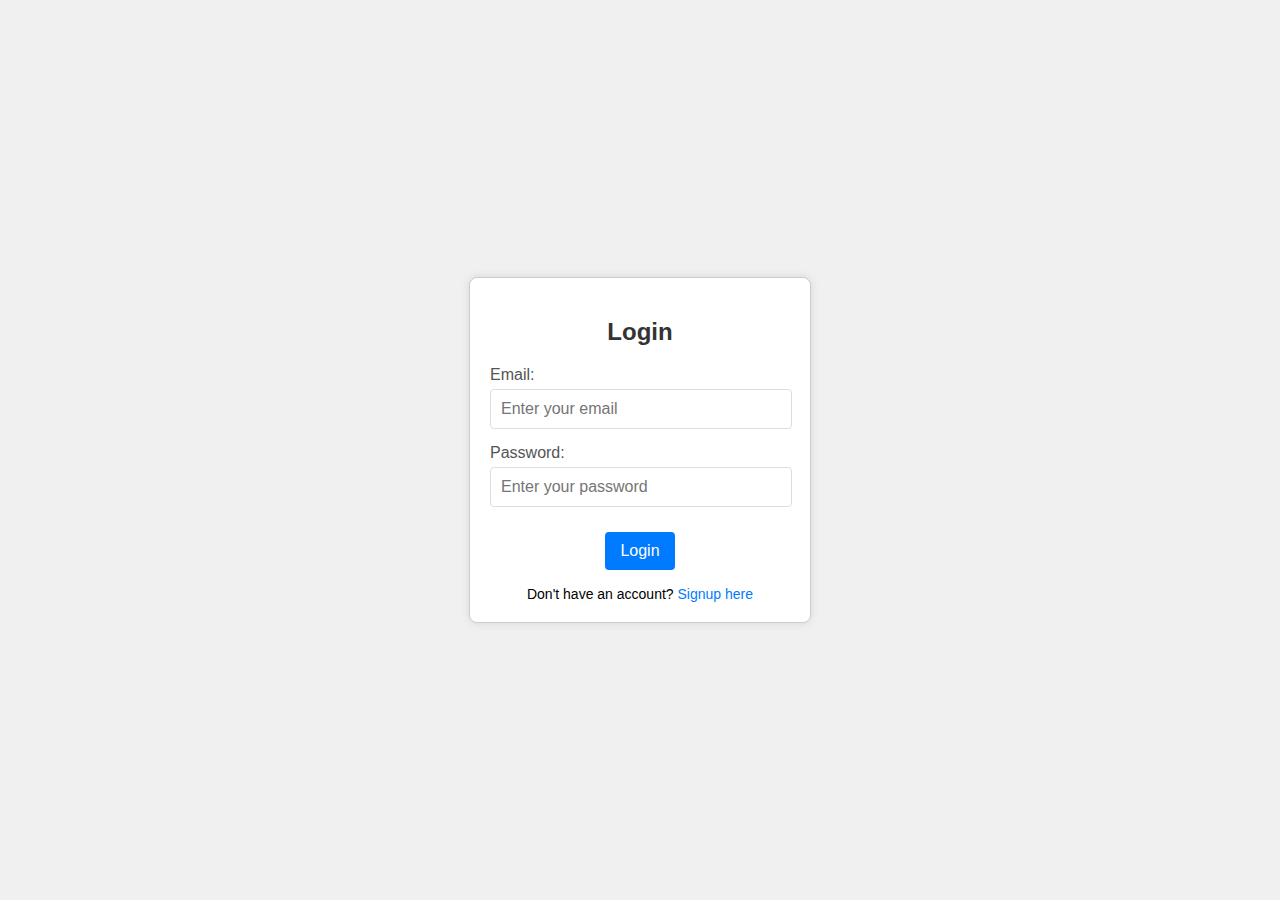
<file: Login Page/dashboard.html>
<!DOCTYPE html>
<html lang="en">
<head>
    <meta charset="UTF-8">
    <meta name="viewport" content="width=device-width, initial-scale=1.0">
    <title>Dashboard</title>
    <style>
        body {
            font-family: Arial, sans-serif;
            background-color: #ffffff;
            display: flex;
            justify-content: center;
            align-items: center;
            min-height: 100vh;
            margin: 0;
        }
        .container {
            padding: 30px;
            text-align: center;
            width: 400px;
        }
        h1 {
            color: #333;
        }
        p {
            font-size: 18px;
            color: #555;
        }
        .options button {
            background-color: #007bff;
            color: white;
            padding: 10px 20px;
            border: none;
            border-radius: 4px;
            cursor: pointer;
            font-size: 16px;
            margin: 10px;
            transition: background-color 0.3s ease;
        }
        .options button:hover {
            background-color: #4b97e7;
        }
    </style>
</head>
<body>
    <div class="container">
        <h1 id="welcomeMessage"></h1>
        <p>Welcome!</p>

        <div class="options">
            <button onclick="handleLogout()">Logout</button>
        </div>
    </div>

    <script>
        document.addEventListener('DOMContentLoaded', (event) => {
            const userName = localStorage.getItem('userName');
            const welcomeMessageElement = document.getElementById('welcomeMessage');

            if (userName) {
                welcomeMessageElement.textContent = `Hi, ${userName}!`;
            } else {
                welcomeMessageElement.textContent = `Hi there!`;
                window.open("login.html", "_self");
            }
        });

        function handleLogout() {
            localStorage.removeItem('userName');
            localStorage.removeItem('userEmail');
            localStorage.removeItem('userPassword');

            window.open("login.html", "_self");
        }
    </script>
</body>
</html>
</file>
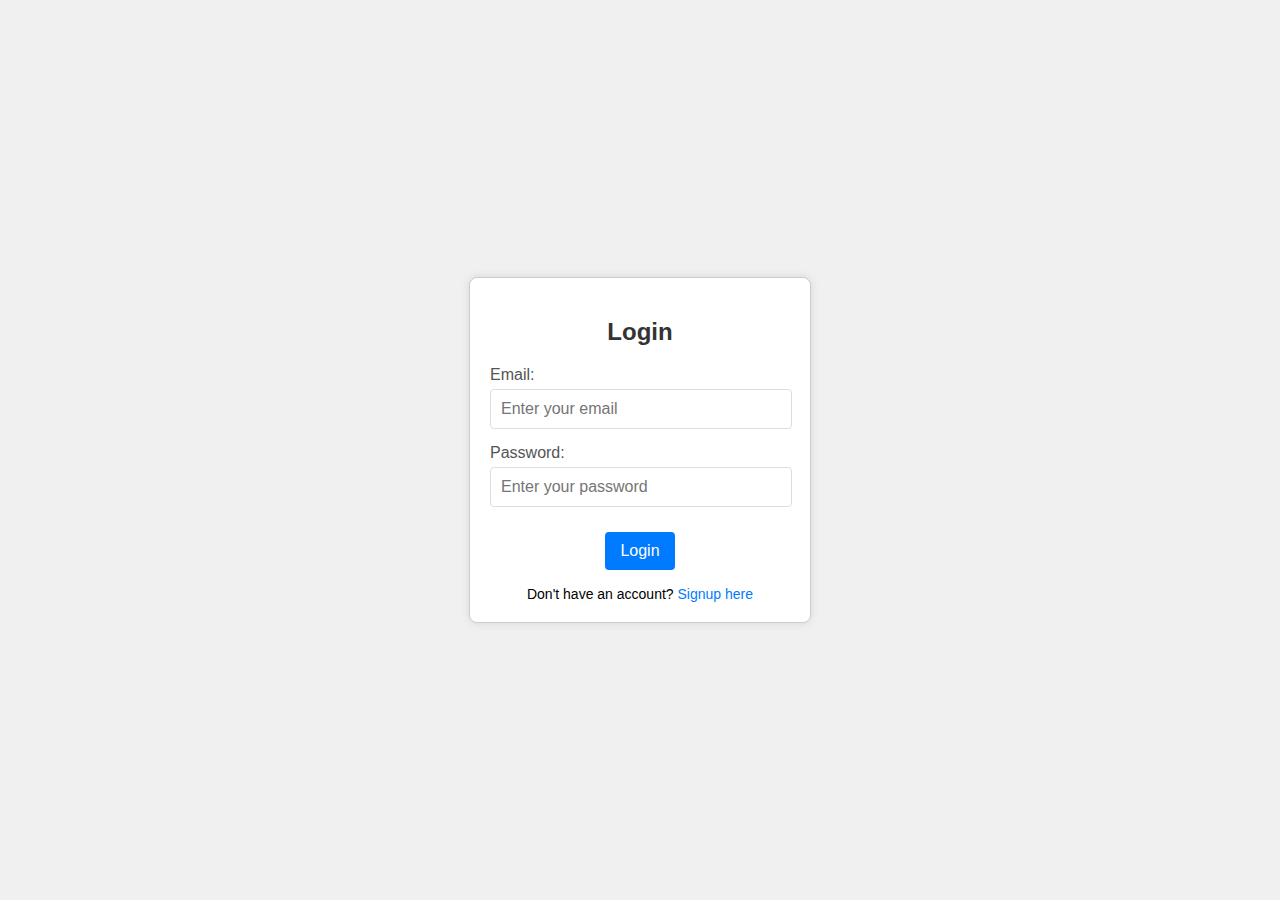
<file: Login Page/login.html>
<!DOCTYPE html>
<html lang="en">
<head>
    <meta charset="UTF-8">
    <meta name="viewport" content="width=device-width, initial-scale=1.0">
    <title>Login</title>
    <style>
        body {
            font-family: Arial, sans-serif;
            background-color: #f0f0f0;
            display: flex;
            justify-content: center;
            align-items: center;
            min-height: 100vh;
            margin: 0;
        }
        .container {
            background-color: #fff;
            padding: 20px;
            border: 1px solid #ccc;
            border-radius: 8px;
            box-shadow: 0 0 10px rgba(0, 0, 0, 0.1);
            text-align: center;
            width: 300px;
        }
        h2 {
            color: #333;
        }
        .input-group {
            margin-bottom: 15px;
            text-align: left;
        }
        .input-group label {
            display: block;
            margin-bottom: 5px;
            color: #555;
        }
        .input-group input {
            width: calc(100% - 20px);
            padding: 10px;
            border: 1px solid #ddd;
            border-radius: 4px;
            font-size: 16px;
        }
        button {
            background-color: #007bff;
            color: white;
            padding: 10px 15px;
            border: none;
            border-radius: 4px;
            cursor: pointer;
            font-size: 16px;
            margin-top: 10px;
        }
        button:hover {
            opacity: 0.9;
        }
        .message {
            margin-top: 15px;
            color: red;
            font-weight: bold;
        }
        .message.success {
            color: green;
        }
        .link {
            margin-top: 15px;
            font-size: 14px;
        }
        .link a {
            color: #007bff;
            text-decoration: none;
        }
        .link a:hover {
            text-decoration: underline;
        }
    </style>
</head>
<body>
    <div class="container">
        <h2>Login</h2>
        <div class="input-group">
            <label for="email">Email:</label>
            <input type="email" id="email" placeholder="Enter your email">
        </div>
        <div class="input-group">
            <label for="password">Password:</label>
            <input type="password" id="password" placeholder="Enter your password">
        </div>
        <button onclick="handleLogin()">Login</button>
        <p id="message" class="message"></p>
        <div class="link">
            Don't have an account? <a href="#" onclick="window.open('signup.html', '_self'); return false;">Signup here</a>
        </div>
    </div>

    <script>
        function getMessageElement() {
            return document.getElementById('message');
        }

        function clearMessage() {
            const messageElement = getMessageElement();
            messageElement.textContent = '';
            messageElement.className = 'message';
        }

        function showMessage(text, isSuccess = false) {
            const messageElement = getMessageElement();
            messageElement.textContent = text;
            messageElement.className = isSuccess ? 'message success' : 'message';
        }

        function handleLogin() {
            clearMessage();
            const emailInput = document.getElementById('email').value;
            const passwordInput = document.getElementById('password').value;

            const storedEmail = localStorage.getItem('userEmail');
            const storedPassword = localStorage.getItem('userPassword');

            if (emailInput === "" || passwordInput === "") {
                showMessage("Please enter both email and password to login.");
                return;
            }

            if (emailInput === storedEmail && passwordInput === storedPassword) {
                showMessage("Login successful!", true);
                    window.open("dashboard.html", "_self");
            } else {
                showMessage("Invalid email or password. Please try again or signup.");
            }
        }
    </script>
</body>
</html>
</file>
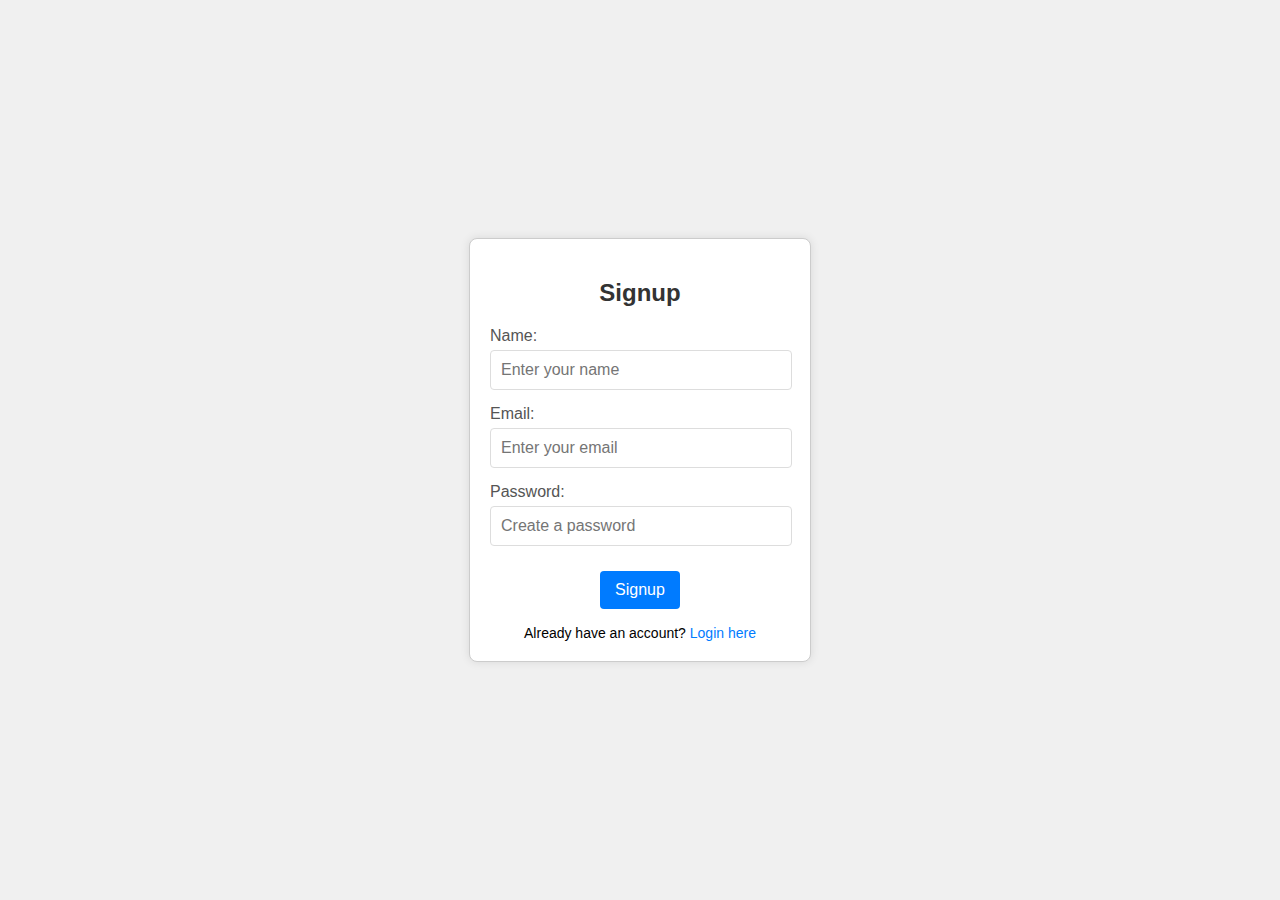
<file: Login Page/signup.html>
<!DOCTYPE html>
<html lang="en">
<head>
    <meta charset="UTF-8">
    <meta name="viewport" content="width=device-width, initial-scale=1.0">
    <title>Signup</title>
    <style>
        body {
            font-family: Arial, sans-serif;
            background-color: #f0f0f0;
            display: flex;
            justify-content: center;
            align-items: center;
            min-height: 100vh;
            margin: 0;
        }
        .container {
            background-color: #fff;
            padding: 20px;
            border: 1px solid #ccc;
            border-radius: 8px;
            box-shadow: 0 0 10px rgba(0, 0, 0, 0.1);
            text-align: center;
            width: 300px;
        }
        h2 {
            color: #333;
        }
        .input-group {
            margin-bottom: 15px;
            text-align: left;
        }
        .input-group label {
            display: block;
            margin-bottom: 5px;
            color: #555;
        }
        .input-group input {
            width: calc(100% - 20px);
            padding: 10px;
            border: 1px solid #ddd;
            border-radius: 4px;
            font-size: 16px;
        }
        button {
            background-color: #007bff;
            color: white;
            padding: 10px 15px;
            border: none;
            border-radius: 4px;
            cursor: pointer;
            font-size: 16px;
            margin-top: 10px;
        }
        button:hover {
            opacity: 0.9;
        }
        .message {
            margin-top: 15px;
            color: red;
            font-weight: bold;
        }
        .message.success {
            color: green;
        }
        .link {
            margin-top: 15px;
            font-size: 14px;
        }
        .link a {
            color: #007bff;
            text-decoration: none;
        }
        .link a:hover {
            text-decoration: underline;
        }
    </style>
</head>
<body>
    <div class="container">
        <h2>Signup</h2>
        <div class="input-group">
            <label for="name">Name:</label>
            <input type="text" id="name" placeholder="Enter your name">
        </div>
        <div class="input-group">
            <label for="email">Email:</label>
            <input type="email" id="email" placeholder="Enter your email">
        </div>
        <div class="input-group">
            <label for="password">Password:</label>
            <input type="password" id="password" placeholder="Create a password">
        </div>
        <button onclick="handleSignup()">Signup</button>
        <p id="message" class="message"></p>
        <div class="link">
            Already have an account? <a href="#" onclick="window.open('login.html', '_self'); return false;">Login here</a>
        </div>
    </div>

    <script>
        function getMessageElement() {
            return document.getElementById('message');
        }

        function clearMessage() {
            const messageElement = getMessageElement();
            messageElement.textContent = '';
            messageElement.className = 'message';
        }

        function showMessage(text, isSuccess = false) {
            const messageElement = getMessageElement();
            messageElement.textContent = text;
            messageElement.className = isSuccess ? 'message success' : 'message';
        }

        function handleSignup() {
            clearMessage();
            const nameInput = document.getElementById('name').value;
            const emailInput = document.getElementById('email').value;
            const passwordInput = document.getElementById('password').value;

            if (nameInput === "" || emailInput === "" || passwordInput === "") {
                showMessage("Please fill in all fields to signup.");
                return;
            }

            localStorage.setItem('userName', nameInput);
            localStorage.setItem('userEmail', emailInput);
            localStorage.setItem('userPassword', passwordInput);
            showMessage("Signup successful!", true);

                window.open("login.html", "_self");
        }
    </script>
</body>
</html>
</file>
